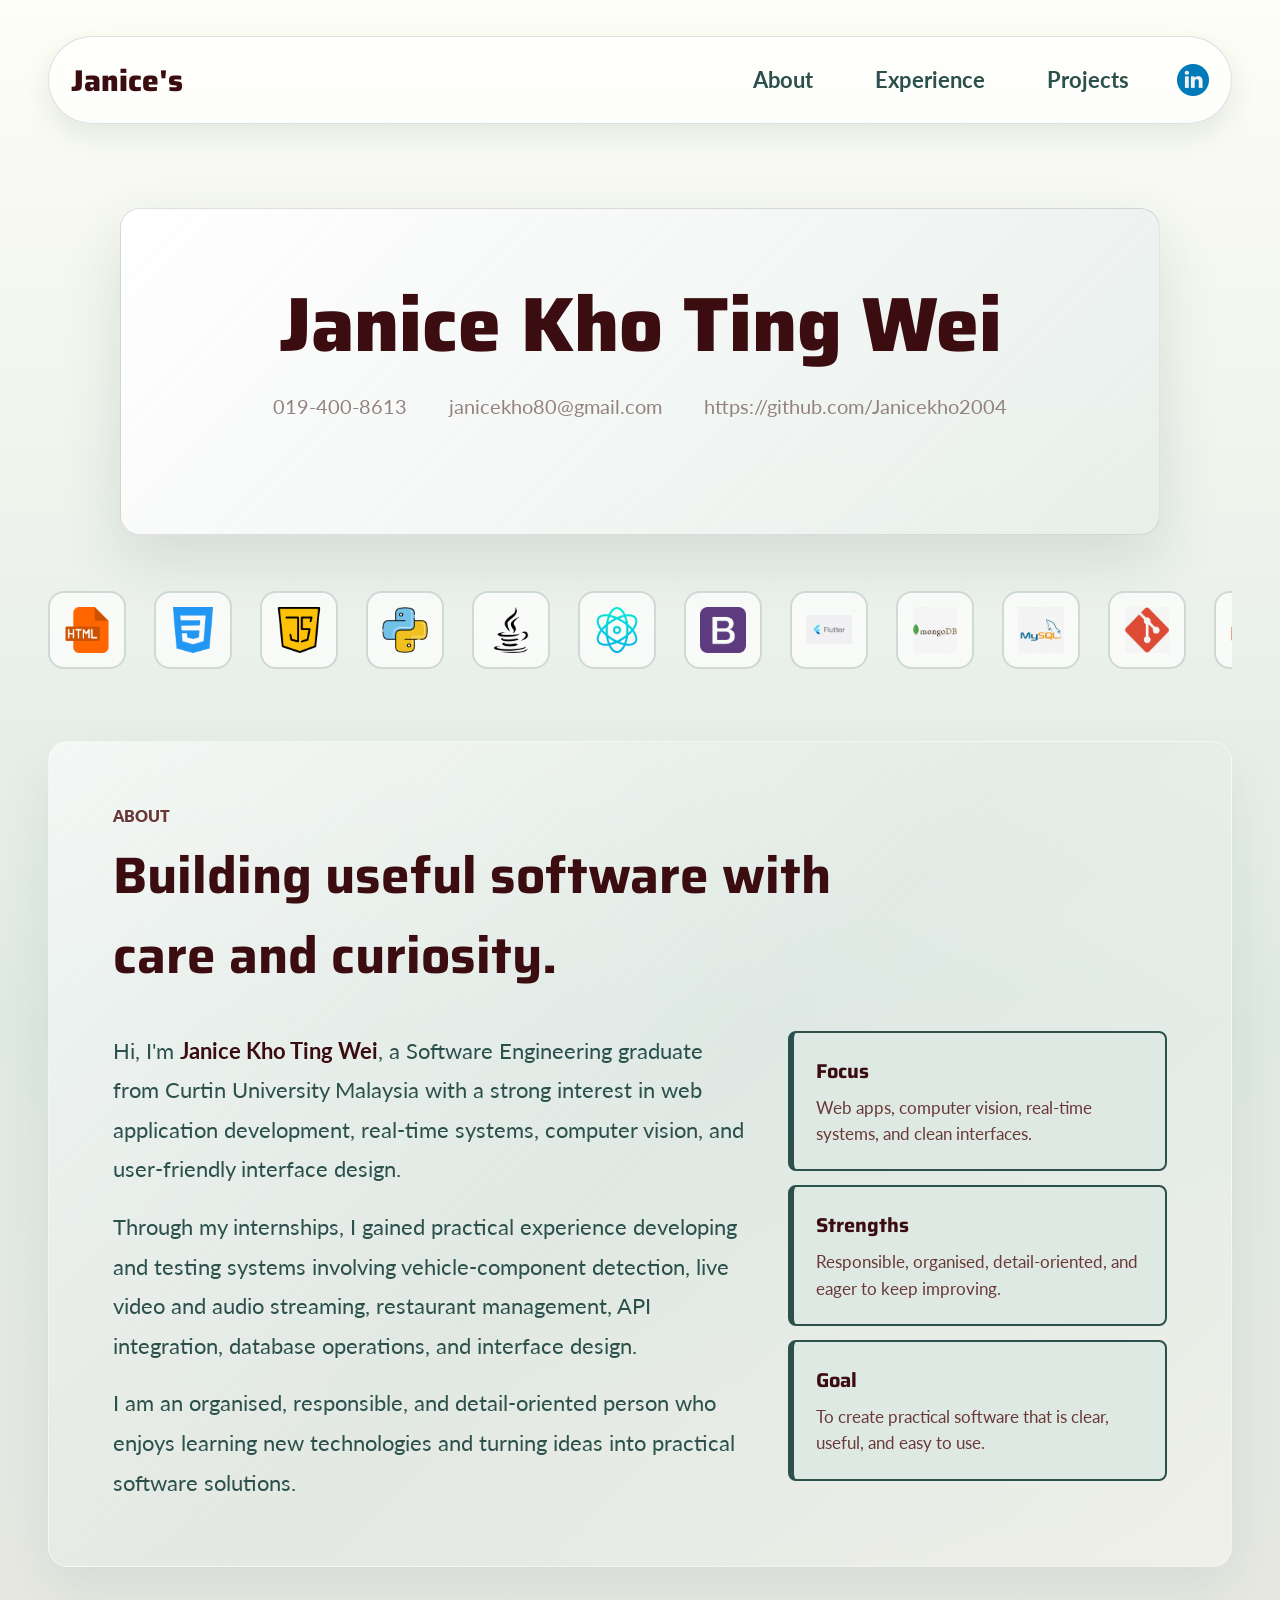
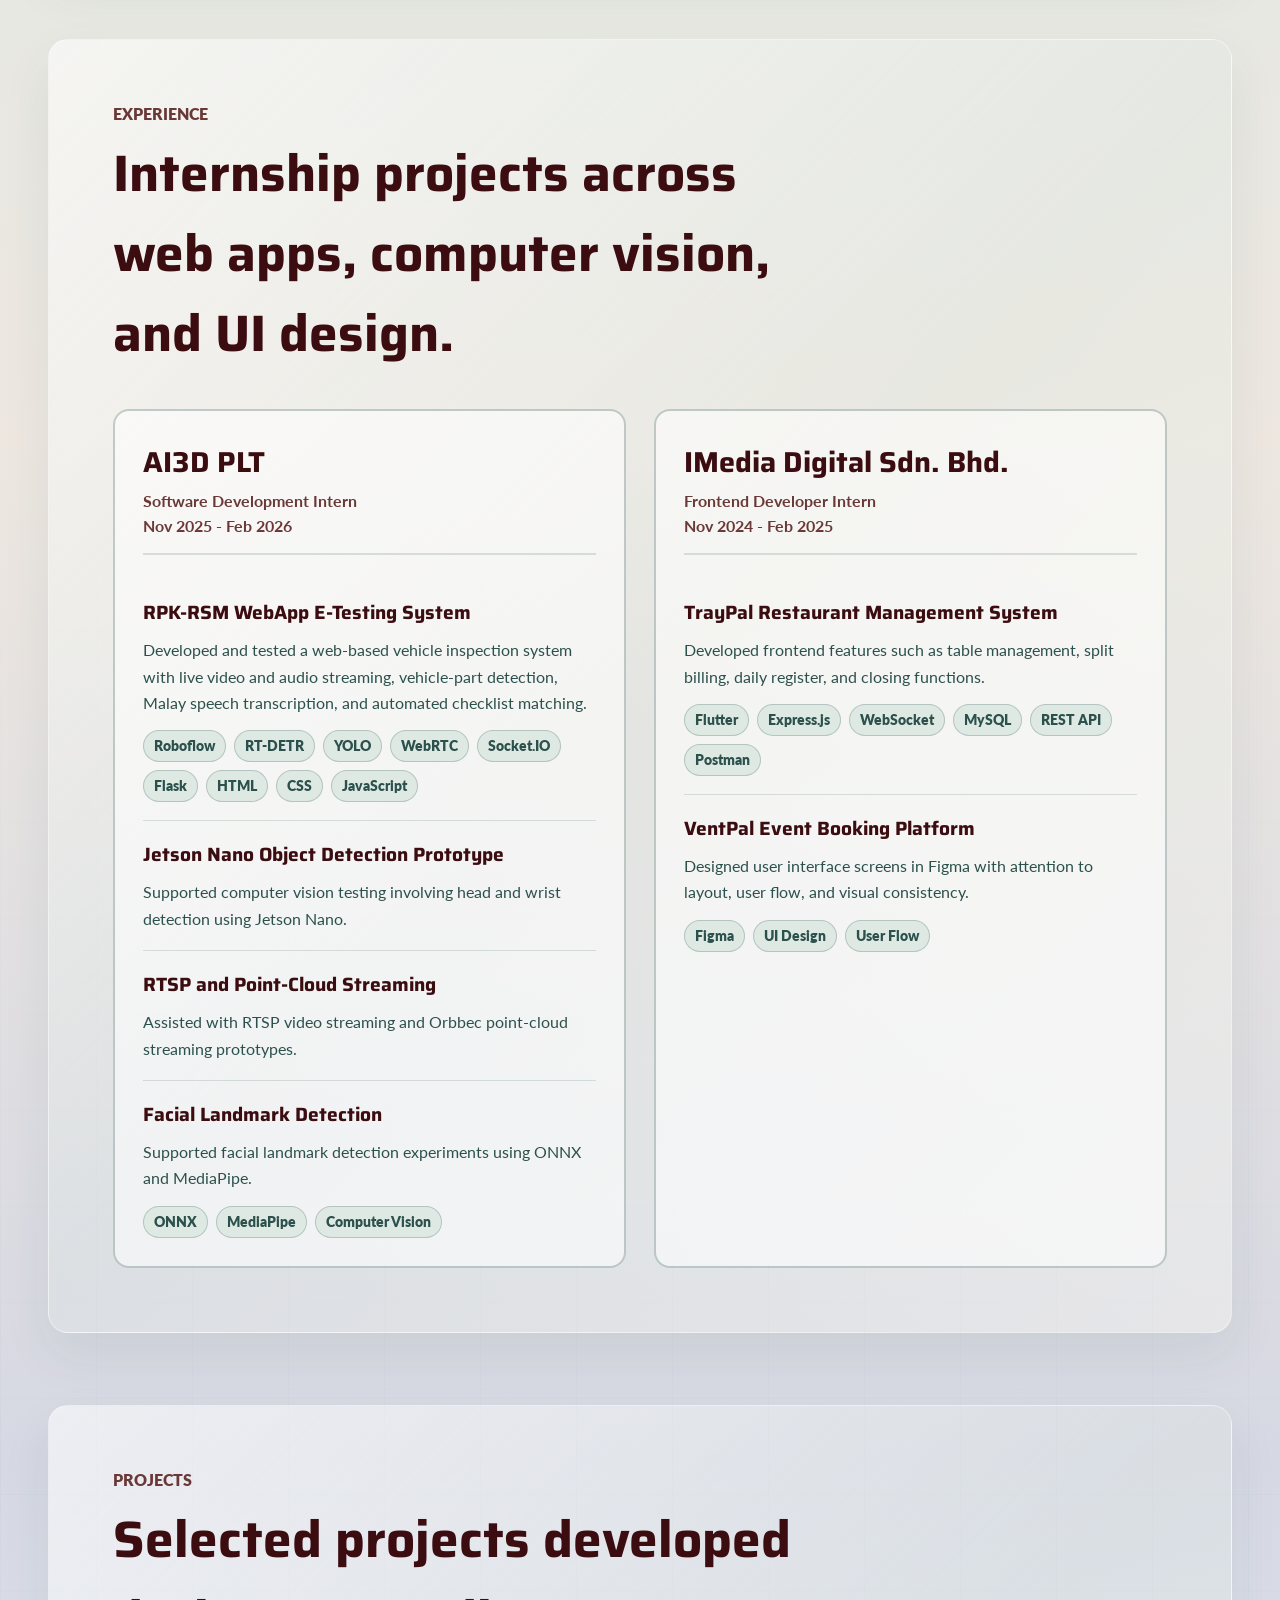
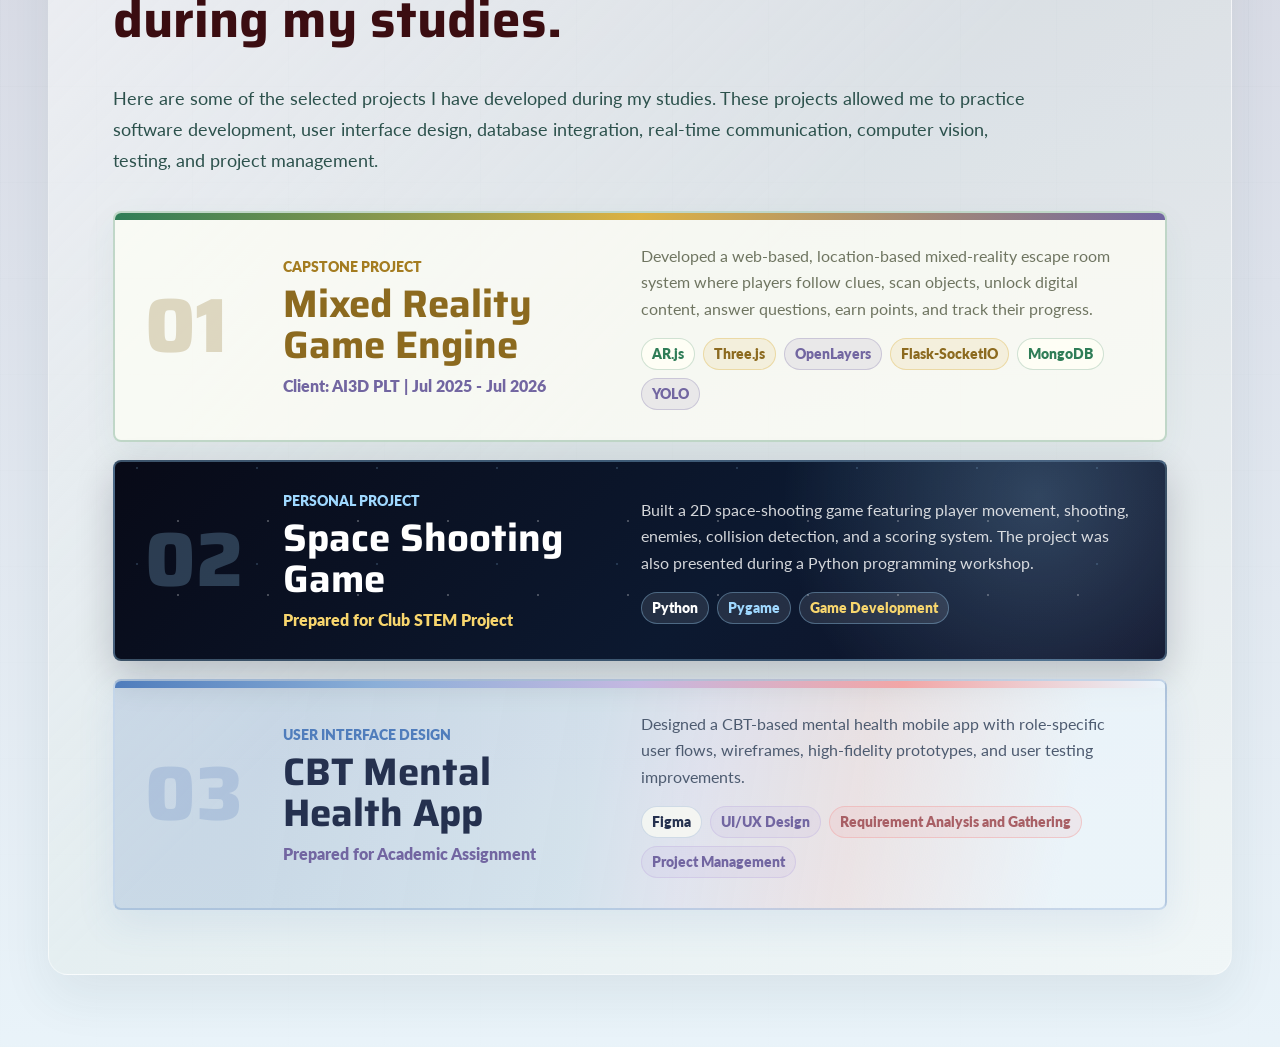
<file: index.html>
<!DOCTYPE html>
<html lang="en">
<head>
    <meta charset="UTF-8">
    <meta name="viewport" content="width=device-width, initial-scale=1.0">
    <title>Janice's Portfolio</title>
    <link rel="stylesheet" href="style.css">

    <link rel="preconnect" href="https://fonts.googleapis.com">
    <link rel="preconnect" href="https://fonts.gstatic.com" crossorigin>
    <link href="https://fonts.googleapis.com/css2?family=Lato:ital,wght@0,100;0,300;0,400;0,700;0,900;1,100;1,300;1,400;1,700;1,900&family=Saira:ital,wght@0,100..900;1,100..900&display=swap" rel="stylesheet">
</head>

<body>
    <header class="site-header">
        <a class="logo" href="#">Janice's</a>

        <!-- navigation (header) -->
        <nav class="mobile-menu" aria-label="Main navigation">
            <a href="#about">About</a>
            <a href="#experience">Experience</a>
            <a href="#project">Projects</a>

            <a class="linkedin-button"
                href="https://www.linkedin.com/in/janice-kho-ting-wei-541076395"
                target="_blank"
                rel="noopener noreferrer"
                aria-label="Visit Janice's LinkedIn profile">
                <img src="image/linkedin.png" alt="">
            </a>
        </nav>
    </header>

    <!-- profile card -->
    <main class="profile">
        <h1>Janice Kho Ting Wei</h1>

        <div class="contact">
            <p>019-400-8613</p>
            <p>janicekho80@gmail.com</p>
            <p>https://github.com/Janicekho2004</p>
        </div>

    </main>

    <!-- skills marquee -->
    <section class="skills-marquee" aria-label="Technical skills">
        <div class="skills-track">
            <div class="skills-list">
                <img src="image/logo/html.png" alt="HTML">
                <img src="image/logo/css.png" alt="CSS">
                <img src="image/logo/javascript.png" alt="JavaScript">
                <img src="image/logo/python.png" alt="Python">
                <img src="image/logo/java.png" alt="Java">
                <img src="image/logo/react.png" alt="React">
                <img src="image/logo/bootstrap.png" alt="Bootstrap">
                <img src="image/logo/flutter.jpg" alt="Flutter">
                <img src="image/logo/mongodb.png" alt="MongoDB">
                <img src="image/logo/mysql.png" alt="MySQL">
                <img src="image/logo/git.png" alt="Git">
            </div>

            <div class="skills-list" aria-hidden="true">
                <img src="image/logo/html.png" alt="">
                <img src="image/logo/css.png" alt="">
                <img src="image/logo/javascript.png" alt="">
                <img src="image/logo/python.png" alt="">
                <img src="image/logo/java.png" alt="">
                <img src="image/logo/react.png" alt="">
                <img src="image/logo/bootstrap.png" alt="">
                <img src="image/logo/flutter.jpg" alt="">
                <img src="image/logo/mongodb.png" alt="">
                <img src="image/logo/mysql.png" alt="">
                <img src="image/logo/git.png" alt="">
            </div>

            <div class="skills-list" aria-hidden="true">
                <img src="image/logo/html.png" alt="">
                <img src="image/logo/css.png" alt="">
                <img src="image/logo/javascript.png" alt="">
                <img src="image/logo/python.png" alt="">
                <img src="image/logo/java.png" alt="">
                <img src="image/logo/react.png" alt="">
                <img src="image/logo/bootstrap.png" alt="">
                <img src="image/logo/flutter.jpg" alt="">
                <img src="image/logo/mongodb.png" alt="">
                <img src="image/logo/mysql.png" alt="">
                <img src="image/logo/git.png" alt="">
            </div>
        </div>
    </section>

    <!-- about me section -->
    <section class="about section-panel" id="about">
        <div class="section-heading">
            <p>About</p>
            <h2>Building useful software with care and curiosity.</h2>
        </div>

        <div class="about-content">
            <div class="about-text">
                <p>
                    Hi, I'm <strong>Janice Kho Ting Wei</strong>, a Software Engineering
                    graduate from Curtin University Malaysia with a strong interest in
                    web application development, real-time systems, computer vision,
                    and user-friendly interface design.
                </p>

                <p>
                    Through my internships, I gained practical experience developing
                    and testing systems involving vehicle-component detection, live
                    video and audio streaming, restaurant management, API integration,
                    database operations, and interface design.
                </p>

                <p>
                    I am an organised, responsible, and detail-oriented person who
                    enjoys learning new technologies and turning ideas into practical
                    software solutions.
                </p>
            </div>

            <div class="about-highlights" aria-label="Janice's strengths">
                <article>
                    <h3>Focus</h3>
                    <p>Web apps, computer vision, real-time systems, and clean interfaces.</p>
                </article>

                <article>
                    <h3>Strengths</h3>
                    <p>Responsible, organised, detail-oriented, and eager to keep improving.</p>
                </article>

                <article>
                    <h3>Goal</h3>
                    <p>To create practical software that is clear, useful, and easy to use.</p>
                </article>
            </div>
        </div>
    </section>

    <!-- experience section -->
    <section class="experience section-panel" id="experience">
        <div class="section-heading">
            <p>Experience</p>
            <h2>Internship projects across web apps, computer vision, and UI design.</h2>
        </div>

        <div class="experience-content">
            <article class="experience-card">
                <div class="experience-card-header">
                    <h3>AI3D PLT</h3>
                    <p>Software Development Intern</p>
                    <p>Nov 2025 - Feb 2026</p>
                </div>

                <div class="experience-project">
                    <h4>RPK-RSM WebApp E-Testing System</h4>
                    <p>
                        Developed and tested a web-based vehicle inspection system
                        with live video and audio streaming, vehicle-part detection,
                        Malay speech transcription, and automated checklist matching.
                    </p>
                    <div class="tag-list" aria-label="Technologies used">
                        <span>Roboflow</span>
                        <span>RT-DETR</span>
                        <span>YOLO</span>
                        <span>WebRTC</span>
                        <span>Socket.IO</span>
                        <span>Flask</span>
                        <span>HTML</span>
                        <span>CSS</span>
                        <span>JavaScript</span>
                    </div>
                </div>

                <div class="experience-project">
                    <h4>Jetson Nano Object Detection Prototype</h4>
                    <p>Supported computer vision testing involving head and wrist detection using Jetson Nano.</p>
                </div>

                <div class="experience-project">
                    <h4>RTSP and Point-Cloud Streaming</h4>
                    <p>Assisted with RTSP video streaming and Orbbec point-cloud streaming prototypes.</p>
                </div>

                <div class="experience-project">
                    <h4>Facial Landmark Detection</h4>
                    <p>Supported facial landmark detection experiments using ONNX and MediaPipe.</p>
                    <div class="tag-list" aria-label="Technologies used">
                        <span>ONNX</span>
                        <span>MediaPipe</span>
                        <span>Computer Vision</span>
                    </div>
                </div>
            </article>

            <article class="experience-card">
                <div class="experience-card-header">
                    <h3>IMedia Digital Sdn. Bhd.</h3>
                    <p>Frontend Developer Intern</p>
                    <p>Nov 2024 - Feb 2025</p>
                </div>

                <div class="experience-project">
                    <h4>TrayPal Restaurant Management System</h4>
                    <p>
                        Developed frontend features such as table management,
                        split billing, daily register, and closing functions.
                    </p>
                    <div class="tag-list" aria-label="Technologies used">
                        <span>Flutter</span>
                        <span>Express.js</span>
                        <span>WebSocket</span>
                        <span>MySQL</span>
                        <span>REST API</span>
                        <span>Postman</span>
                    </div>
                </div>

                <div class="experience-project">
                    <h4>VentPal Event Booking Platform</h4>
                    <p>
                        Designed user interface screens in Figma with attention
                        to layout, user flow, and visual consistency.
                    </p>
                    <div class="tag-list" aria-label="Technologies used">
                        <span>Figma</span>
                        <span>UI Design</span>
                        <span>User Flow</span>
                    </div>
                </div>
            </article>
        </div>
    </section>

    <!-- project section -->
    <section class="projects section-panel" id="project">
        <div class="section-heading">
            <p>Projects</p>
            <h2>Selected projects developed during my studies.</h2>
        </div>

        <p class="section-intro">
            Here are some of the selected projects I have developed during my
            studies. These projects allowed me to practice software development,
            user interface design, database integration, real-time communication,
            computer vision, testing, and project management.
        </p>

        <!-- MRGE -->
        <div class="project-list">
            <a class="project-row project-row-mrge" href="mrge.html" aria-label="View Mixed Reality Game Engine project">
                <span class="project-number">01</span>

                <div class="project-row-main">
                    <p>Capstone Project</p>
                    <h3>Mixed Reality Game Engine</h3>
                    <span>Client: AI3D PLT | Jul 2025 - Jul 2026</span>
                </div>

                <div class="project-row-details">
                    <p>
                        Developed a web-based, location-based mixed-reality escape
                        room system where players follow clues, scan objects, unlock
                        digital content, answer questions, earn points, and track
                        their progress.
                    </p>

                    <div class="tag-list" aria-label="Technologies used">
                        <span>AR.js</span>
                        <span>Three.js</span>
                        <span>OpenLayers</span>
                        <span>Flask-SocketIO</span>
                        <span>MongoDB</span>
                        <span>YOLO</span>
                    </div>
                </div>
            </a>

            <!-- Space Shooting Game -->
            <a class="project-row project-row-space" href="space.html" aria-label="View Space Shooting Game project">
                <span class="project-number">02</span>

                <div class="project-row-main">
                    <p>Personal Project</p>
                    <h3>Space Shooting Game</h3>
                    <span>Prepared for Club STEM Project</span>
                </div>

                <div class="project-row-details">
                    <p>
                        Built a 2D space-shooting game featuring player movement,
                        shooting, enemies, collision detection, and a scoring system.
                        The project was also presented during a Python programming
                        workshop.
                    </p>

                    <div class="tag-list" aria-label="Technologies used">
                        <span>Python</span>
                        <span>Pygame</span>
                        <span>Game Development</span>
                    </div>
                </div>
            </a>

            <!-- CBT -->
            <a class="project-row project-row-cbt" href="cbt.html" aria-label="View CBT Mental Health App project">
                <span class="project-number">03</span>

                <div class="project-row-main">
                    <p>User Interface Design</p>
                    <h3>CBT Mental Health App</h3>
                    <span>Prepared for Academic Assignment</span>
                </div>

                <div class="project-row-details">
                    <p>
                        Designed a CBT-based mental health mobile app with role-specific user flows,
                        wireframes, high-fidelity prototypes, and user testing improvements.
                    </p>

                    <div class="tag-list" aria-label="Technologies used">
                        <span>Figma</span>
                        <span>UI/UX Design</span>
                        <span>Requirement Analysis and Gathering</span>
                        <span>Project Management</span>
                    </div>
                </div>
            </a>
        </div>
    </section>

    <script>
        const siteHeader = document.querySelector(".site-header");
        let lastScrollY = window.scrollY;

        window.addEventListener("scroll", () => {
            const currentScrollY = window.scrollY;

            if (currentScrollY > lastScrollY && currentScrollY > 120) {
                siteHeader.classList.add("header-hidden");
            } else {
                siteHeader.classList.remove("header-hidden");
            }

            lastScrollY = currentScrollY;
        });
    </script>
</body>
</html>
</file>
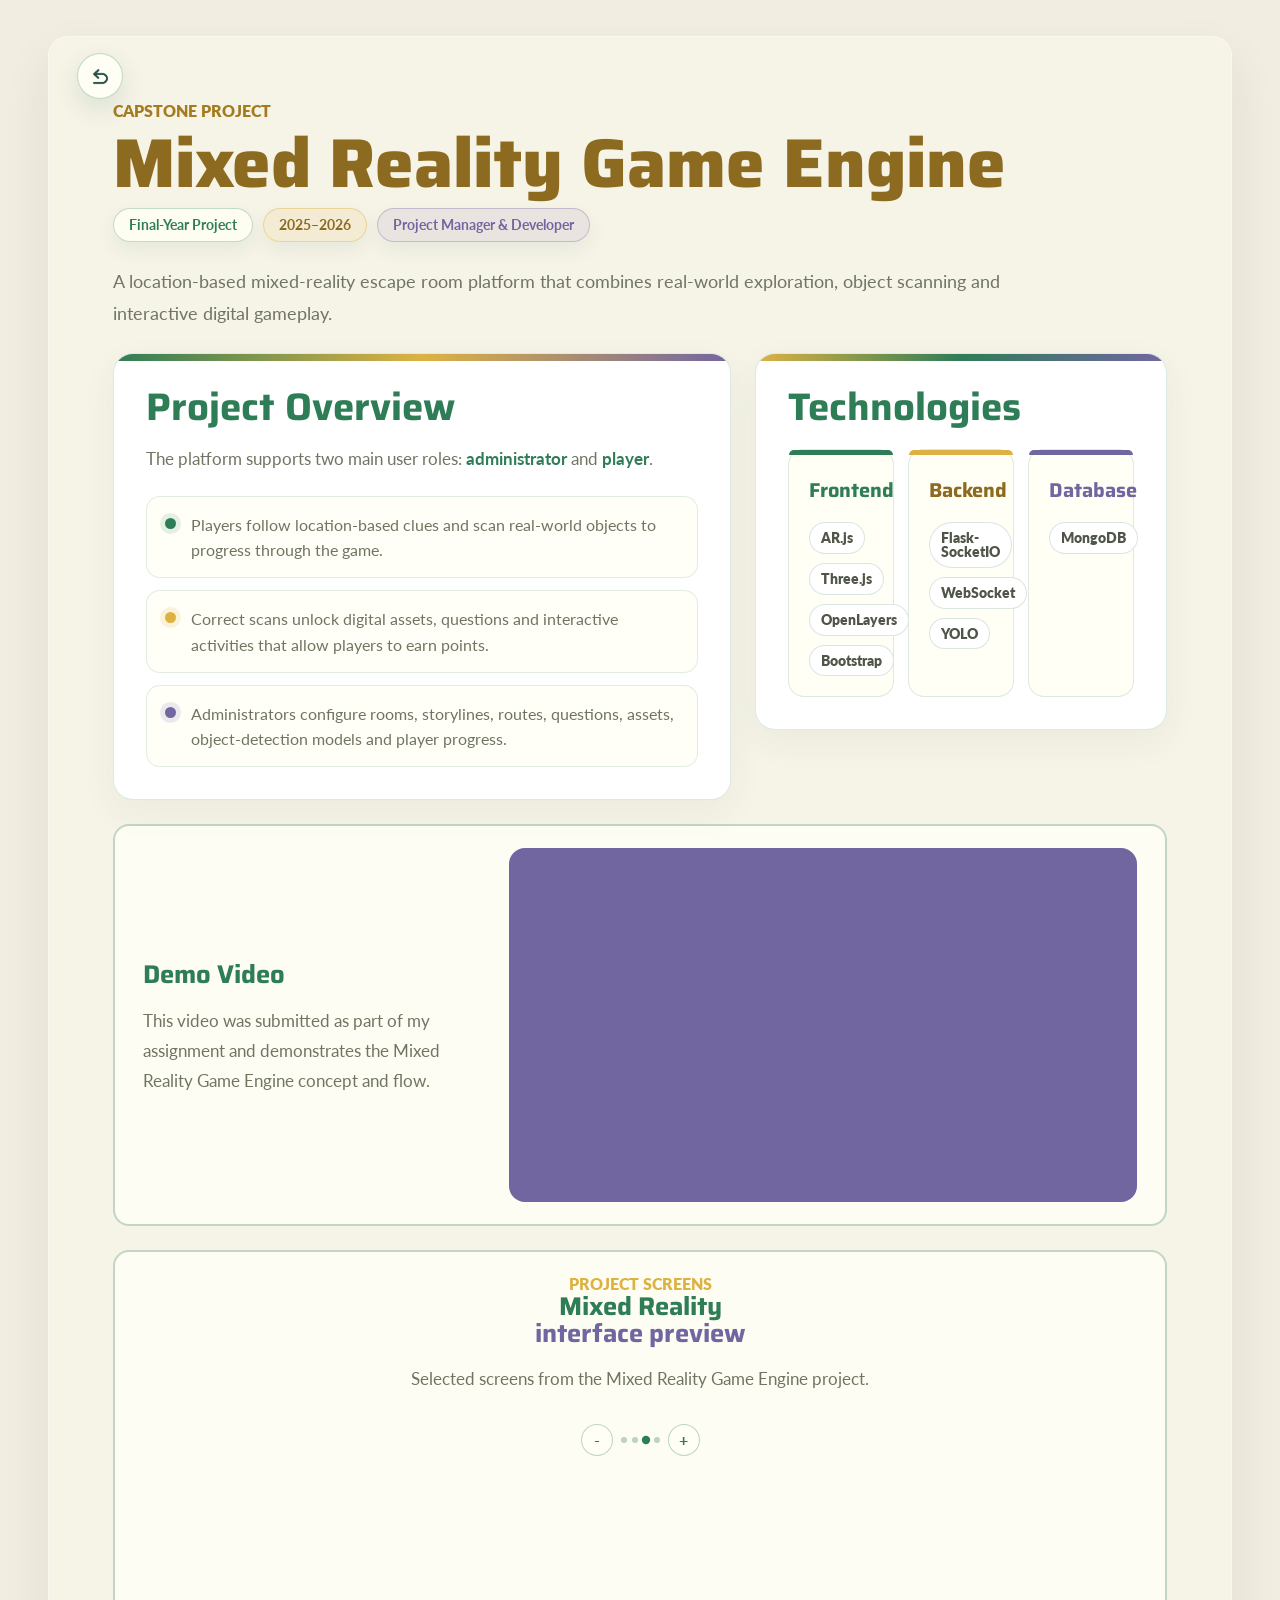
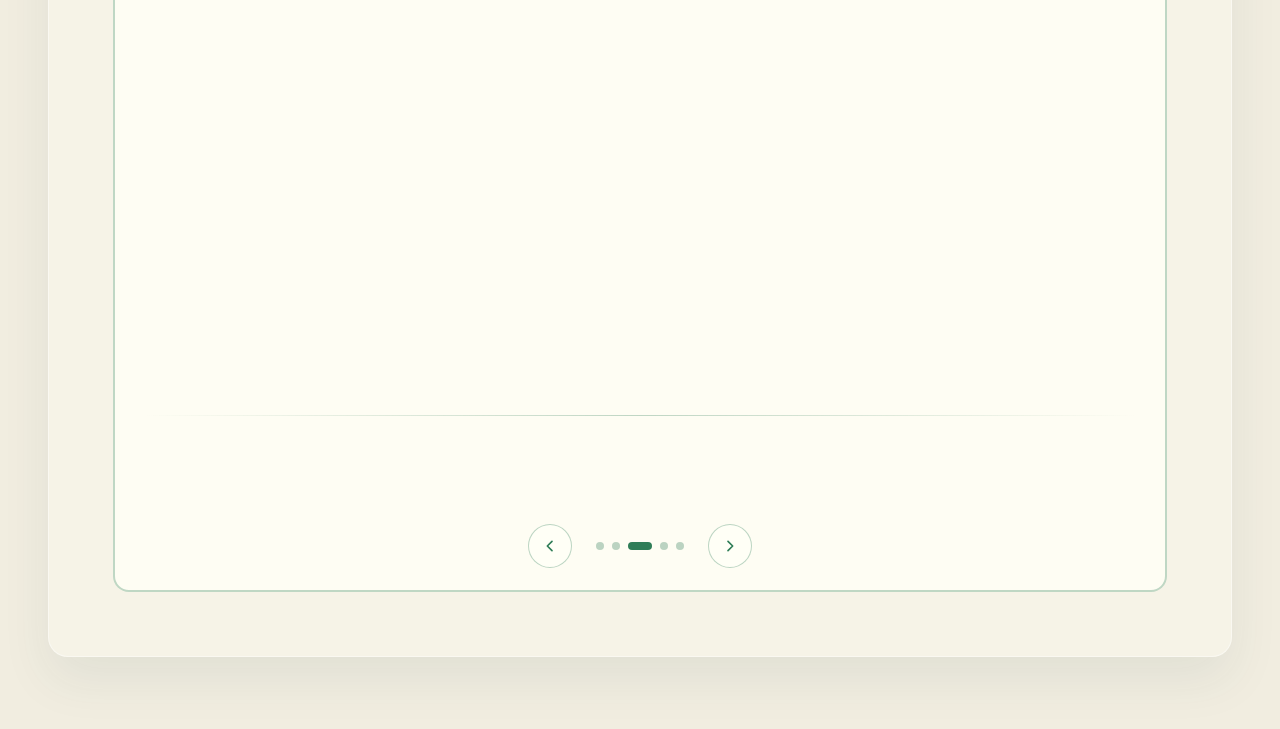
<file: mrge.html>
<!DOCTYPE html>
<html lang="en">
<head>
    <meta charset="UTF-8">
    <meta name="viewport" content="width=device-width, initial-scale=1.0">
    <title>Mixed Reality Game Engine | Janice's Portfolio</title>
    <link rel="stylesheet" href="style.css">
    <link rel="stylesheet" href="mrge.css">

    <link rel="preconnect" href="https://fonts.googleapis.com">
    <link rel="preconnect" href="https://fonts.gstatic.com" crossorigin>
    <link href="https://fonts.googleapis.com/css2?family=Lato:ital,wght@0,100;0,300;0,400;0,700;0,900;1,100;1,300;1,400;1,700;1,900&family=Saira:ital,wght@0,100..900;1,100..900&display=swap" rel="stylesheet">
</head>

<body class="mrge-theme">
    <main class="project-detail project-detail-compact section-panel">
        <a class="back-arrow-link" href="index.html#project" aria-label="Back to projects">
            <img class="back-arrow-img" src="image/back-arrow.png" alt="">
        </a>

        <div class="section-heading">
            <p>Capstone Project</p>
            <h1>Mixed Reality Game Engine</h1>
        </div>

        <div class="project-meta">
            <span>Final-Year Project</span>
            <span>2025–2026</span>
            <span>Project Manager & Developer</span>
        </div>

        <p class="section-intro">
            A location-based mixed-reality escape room platform that combines 
            real-world exploration, object scanning and interactive digital gameplay.
        </p>

        <div class="project-detail-grid">
            <section class="overview-shell">
                <div class="content-card overview-card">
                    <h2>Project Overview</h2>

                    <p>
                        The platform supports two main user roles:
                        <strong>administrator</strong> and <strong>player</strong>.
                    </p>

                    <ul>
                        <li>
                            Players follow location-based clues and scan real-world objects
                            to progress through the game.
                        </li>

                        <li>
                            Correct scans unlock digital assets, questions and interactive
                            activities that allow players to earn points.
                        </li>

                        <li>
                            Administrators configure rooms, storylines, routes, questions,
                            assets, object-detection models and player progress.
                        </li>
                    </ul>
                </div>
            </section>

            <section class="tech-shell">
                <div class="content-card tech-card">
                    <h2>Technologies</h2>

                    <div class="tech-row">
                        <div class="tech-column">
                            <h3>Frontend</h3>
                            <div class="tag-list" aria-label="Frontend technologies">
                                <span>AR.js</span>
                                <span>Three.js</span>
                                <span>OpenLayers</span>
                                <span>Bootstrap</span>
                            </div>
                        </div>

                        <div class="tech-column">
                            <h3>Backend</h3>
                            <div class="tag-list" aria-label="Backend technologies">
                                <span>Flask-SocketIO</span>
                                <span>WebSocket</span>
                                <span>YOLO</span>
                            </div>
                        </div>

                        <div class="tech-column">
                            <h3>Database</h3>
                            <div class="tag-list" aria-label="Database technologies">
                                <span>MongoDB</span>
                            </div>
                        </div>
                    </div>
                </div>
            </section>

            <section class="video-demo">
                <div>
                    <h2>Demo Video</h2>
                    <p>
                        This video was submitted as part of my assignment and
                        demonstrates the Mixed Reality Game Engine concept and flow.
                    </p>
                </div>

                <div class="video-frame">
                    <iframe
                        src="https://www.youtube.com/embed/8WFU8Zbb2IU"
                        title="Mixed Reality Game Engine demo video"
                        allow="accelerometer; autoplay; clipboard-write; encrypted-media; gyroscope; picture-in-picture; web-share"
                        allowfullscreen>
                    </iframe>
                </div>
            </section>

            <section class="carousel-section" id="screens">
                <div class="container">
                    <div class="carousel-header">
                        <div class="section-label reveal">Project Screens</div>
                        <h2 class="section-title reveal reveal-delay-1">Mixed Reality<br><em>interface preview</em></h2>
                        <p class="section-sub reveal reveal-delay-2">Selected screens from the Mixed Reality Game Engine project.</p>
                    </div>
                </div>

                <div class="carousel-zoom">
                    <button class="zoom-btn" id="zoomOut" aria-label="Zoom out">-</button>
                    <div class="zoom-pips" id="zoomPips"></div>
                    <button class="zoom-btn" id="zoomIn" aria-label="Zoom in">+</button>
                </div>

                <div class="carousel-stage" id="carouselStage">
                    <div class="carousel-track" id="carouselTrack">
                        <div class="phone-card" data-pos="left2" data-index="0">
                            <div class="phone-shell">
                                <div class="phone-screen">
                                    <img src="image/mrge/Pic1.jpeg" alt="App screen 1" loading="lazy">
                                </div>
                            </div>
                        </div>

                        <div class="phone-card" data-pos="left1" data-index="1">
                            <div class="phone-shell">
                                <div class="phone-screen">
                                    <img src="image/mrge/Pic2.jpeg" alt="App screen 2" loading="lazy">
                                </div>
                            </div>
                        </div>

                        <div class="phone-card" data-pos="center" data-index="2">
                            <div class="phone-shell">
                                <div class="phone-screen">
                                    <img src="image/mrge/Pic3.jpeg" alt="App screen 3" loading="lazy">
                                </div>
                            </div>
                        </div>

                        <div class="phone-card" data-pos="right1" data-index="3">
                            <div class="phone-shell">
                                <div class="phone-screen">
                                    <img src="image/mrge/Pic4.jpeg" alt="App screen 4" loading="lazy">
                                </div>
                            </div>
                        </div>

                        <div class="phone-card" data-pos="right2" data-index="4">
                            <div class="phone-shell">
                                <div class="phone-screen">
                                    <img src="image/mrge/Pic5.jpeg" alt="App screen 5" loading="lazy">
                                </div>
                            </div>
                        </div>
                    </div>
                </div>

                <div class="carousel-controls">
                    <button class="carousel-btn" id="carouselPrev" aria-label="Previous screen">
                        <svg width="16" height="16" fill="none" viewBox="0 0 24 24" stroke="currentColor" stroke-width="2.5"><path stroke-linecap="round" stroke-linejoin="round" d="M15 19l-7-7 7-7"/></svg>
                    </button>
                    <div class="carousel-dots" id="carouselDots"></div>
                    <button class="carousel-btn" id="carouselNext" aria-label="Next screen">
                        <svg width="16" height="16" fill="none" viewBox="0 0 24 24" stroke="currentColor" stroke-width="2.5"><path stroke-linecap="round" stroke-linejoin="round" d="M9 5l7 7-7 7"/></svg>
                    </button>
                </div>
            </section>
        </div>
    </main>

    <script src="mrge.js"></script>
</body>
</html>
</file>
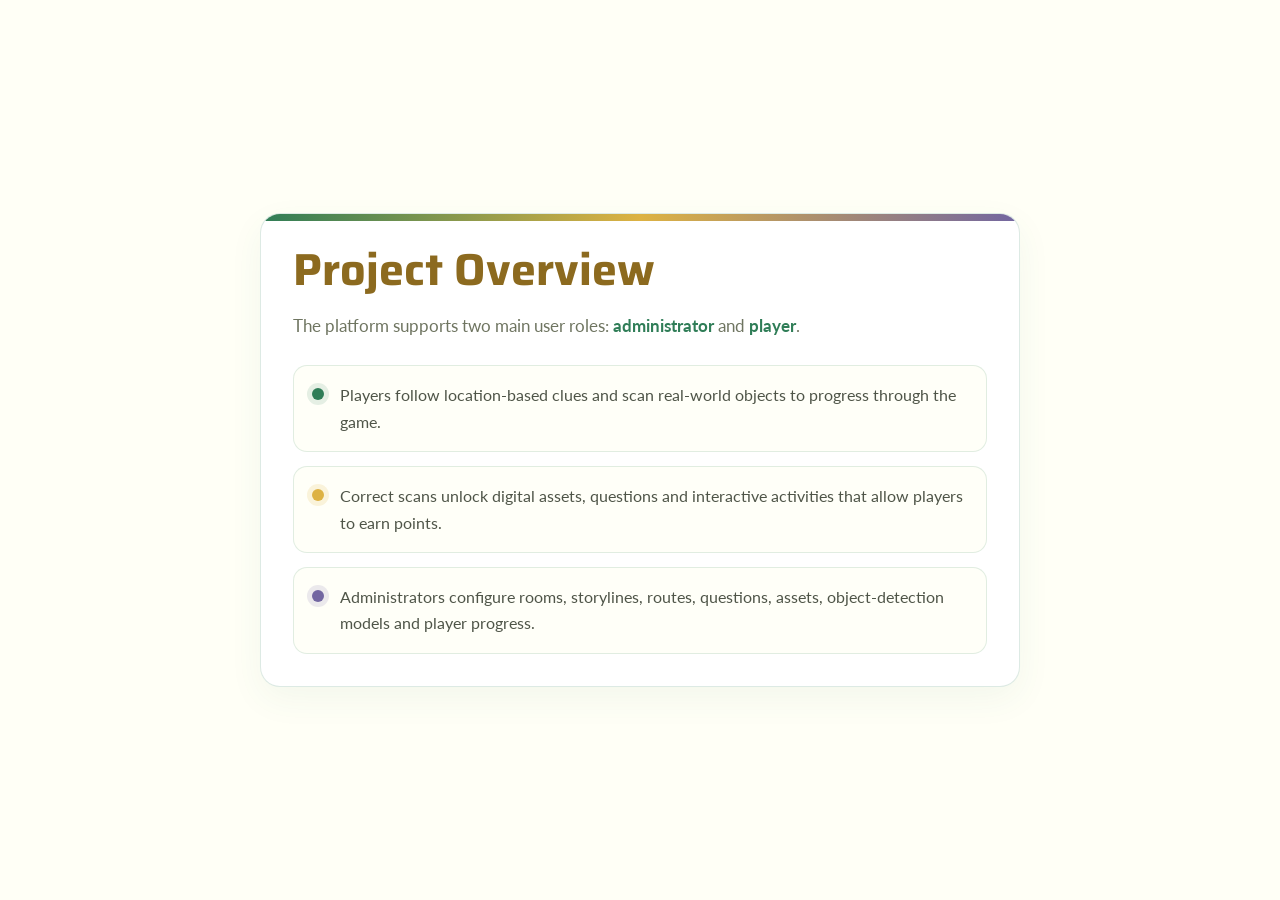
<file: test.html>
<!DOCTYPE html>
<html lang="en">
<head>
    <meta charset="UTF-8">
    <meta name="viewport" content="width=device-width, initial-scale=1.0">
    <title>Mixed Reality Game Engine | Janice's Portfolio</title>
    <link rel="stylesheet" href="test.css">

    <link rel="preconnect" href="https://fonts.googleapis.com">
    <link rel="preconnect" href="https://fonts.gstatic.com" crossorigin>
    <link href="https://fonts.googleapis.com/css2?family=Lato:ital,wght@0,100;0,300;0,400;0,700;0,900;1,100;1,300;1,400;1,700;1,900&family=Saira:ital,wght@0,100..900;1,100..900&display=swap" rel="stylesheet">
</head>

<body>
    

    <div class="content-card overview-card">
        <h2>Project Overview</h2>

        <p>
            The platform supports two main user roles:
            <strong>administrator</strong> and <strong>player</strong>.
        </p>

        <ul>
            <li>
                Players follow location-based clues and scan real-world objects
                to progress through the game.
            </li>

            <li>
                Correct scans unlock digital assets, questions and interactive
                activities that allow players to earn points.
            </li>

            <li>
                Administrators configure rooms, storylines, routes, questions,
                assets, object-detection models and player progress.
            </li>
        </ul>
    </div>
</body>
</html>
</file>
<file: style.css>
* {
    box-sizing: border-box;
}

:root {
    --surface: rgba(255, 255, 255, 0.42);
    --surface-2: rgba(255, 255, 255, 0.72);
    --bg: #ffffff;
    --bg-alt: #DFE9E4;
    --border: rgba(44, 81, 76, 0.28);
    --accent: #2C514C;
    --accent-border: rgba(44, 81, 76, 0.28);
    --accent-ghost: rgba(44, 81, 76, 0.12);
    --text-1: #3B0D11;
    --text-3: #93827F;
    --silk: cubic-bezier(0.22, 1, 0.36, 1);
}

body {
    min-height: 100%;
    margin: 0;
    padding: 36px 48px 72px;
    font-family: "Lato", Arial, Helvetica, sans-serif;
    color: #3B0D11;
    background:
        linear-gradient(180deg,
            rgba(255, 255, 246, 0.94) 0%,
            rgba(223, 233, 228, 0.96) 24%,
            rgba(238, 231, 224, 0.94) 48%,
            rgba(197, 184, 225, 0.34) 72%,
            rgba(234, 244, 251, 0.92) 100%),
        repeating-linear-gradient(90deg, rgba(44, 81, 76, 0.035) 0 1px, transparent 1px 96px),
        repeating-linear-gradient(0deg, rgba(44, 81, 76, 0.028) 0 1px, transparent 1px 96px),
        #DFE9E4;
    background-attachment: scroll;
}

.site-header {
    position: sticky;
    top: 16px;
    z-index: 100;
    width: min(100%, 1500px);
    min-height: 88px;
    margin: 0 auto;
    padding: 0 22px;
    display: flex;
    align-items: center;
    justify-content: space-between;
    gap: 24px;
    border: 1px solid rgba(44, 81, 76, 0.16);
    border-radius: 999px;
    background: rgba(255, 255, 255, 0.64);
    backdrop-filter: blur(14px);
    box-shadow: 0 12px 28px rgba(44, 81, 76, 0.1);
    transition: transform 220ms ease, opacity 220ms ease;
}

.site-header.header-hidden {
    opacity: 0;
    transform: translateY(-120%);
    pointer-events: none;
}

.logo {
    color: #3B0D11;
    font-family: "Saira", Arial, Helvetica, sans-serif;
    font-size: 30px;
    font-weight: 800;
    text-decoration: none;
}

.mobile-menu {
    display: flex;
    align-items: center;
    gap: 34px;
}

.mobile-menu a {
    padding: 12px 14px;
    border-radius: 999px;
    color: #2C514C;
    font-size: 1.35rem;
    font-weight: 700;
    text-decoration: none;
    transition: color 160ms ease, background 160ms ease;
}

.mobile-menu a:hover {
    color: #3B0D11;
    background: rgba(255, 255, 255, 0.72);
}

.mobile-menu .linkedin-button {
    width: 32px;
    height: 32px;
    display: inline-flex;
    align-items: center;
    justify-content: center;
    padding: 0;
    background: transparent;
}

.mobile-menu .linkedin-button img {
    width: 32px;
    height: 32px;
    display: block;
}

.profile {
    width: min(100%, 1040px);
    margin: 84px auto 0;
    padding: 76px 64px;
    border: 1px solid rgba(59, 13, 17, 0.12);
    border-radius: 20px;
    background:
        linear-gradient(135deg, rgba(255, 255, 255, 0.88), rgba(223, 233, 228, 0.72)),
        rgba(255, 255, 255, 0.78);
    box-shadow: 0 24px 60px rgba(44, 81, 76, 0.14);
    text-align: center;
}

h1 {
    margin: 0;
    font-family: "Saira", Arial, Helvetica, sans-serif;
    font-weight: 800;
    font-size: clamp(3.2rem, 6vw, 5.6rem);
    line-height: 1.05;
    color: #3B0D11;
}

.contact {
    display: flex;
    flex-wrap: wrap;
    align-items: center;
    gap: 14px 42px;
    justify-content: center;
    margin: 28px 0 40px;
}

.contact p {
    margin: 0;
    color: #93827F;
    text-align: center;
    font-size: 1.25rem;
}

button {
    min-height: 68px;
    padding: 0 42px;
    border: 0;
    border-radius: 999px;
    color: #ffffff;
    background: #2C514C;
    font: inherit;
    font-size: 1.35rem;
    font-weight: 700;
    cursor: pointer;
    transition: transform 160ms ease, background 160ms ease, box-shadow 160ms ease;
}

button:hover {
    background: #6A3937;
    box-shadow: 0 12px 24px rgba(106, 57, 55, 0.26);
    transform: translateY(-2px);
}

button:focus-visible {
    outline: 3px solid rgba(44, 81, 76, 0.35);
    outline-offset: 4px;
}

.section-panel {
    width: min(100%, 1500px);
    margin-top: 50px;
    margin: 72px auto 0;
    padding: 64px;
    border-radius: 20px;
    border: 1px solid rgba(255, 255, 255, 0.42);
    background:
        linear-gradient(135deg, rgba(255, 255, 255, 0.56), rgba(223, 233, 228, 0.34), rgba(255, 255, 246, 0.34));
    box-shadow: 0 22px 50px rgba(44, 81, 76, 0.08);
}

.section-heading {
    max-width: 720px;
    margin-bottom: 36px;
}

.section-heading p {
    margin: 0 0 10px;
    color: #6A3937;
    font-weight: 800;
    text-transform: uppercase;
}

.section-heading h2 {
    margin: 0;
    color: #3B0D11;
    font-family: "Saira", Arial, Helvetica, sans-serif;
    font-size: clamp(2rem, 4vw, 3.4rem);
}

.about-content {
    display: grid;
    grid-template-columns: 1.25fr 0.75fr;
    gap: 44px;
    align-items: start;
}

.about-text {
    display: grid;
    gap: 18px;
}

.about-text p {
    margin: 0;
    color: #2C514C;
    font-size: 22px;
    line-height: 1.8;
}

.about-text strong {
    color: #3B0D11;
}

.about-highlights {
    display: grid;
    gap: 14px;
}

.about-highlights article {
    padding: 22px;
    border: 2px solid #2C514C;
    border-left: 6px solid #2C514C;
    border-radius: 8px;
    background: #DFE9E4;
}

.about-highlights h3 {
    margin: 0 0 8px;
    color: #3B0D11;
    font-family: "Saira", Arial, Helvetica, sans-serif;
    font-size: 1.25rem;
}

.about-highlights p {
    margin: 0;
    color: #6A3937;
    font-size: 17px;
    line-height: 1.55;
}


/* skills marquee */
.skills-marquee {
    width: min(100%, 1200px);
    margin: 56px auto 0;
    overflow: hidden;
}

.skills-track {
    display: flex;
    width: max-content;
    animation: skills-scroll 28s linear infinite;
}

.skills-list {
    display: flex;
    align-items: center;
    gap: 28px;
    padding-right: 28px;
}

.skills-list img {
    width: 78px;
    height: 78px;
    padding: 14px;
    border: 2px solid rgba(44, 81, 76, 0.2);
    border-radius: 16px;
    object-fit: contain;
    background: rgba(255, 255, 255, 0.68);
}

@keyframes skills-scroll {
    from {
        transform: translateX(0);
    }

    to {
        transform: translateX(-33.333%);
    }
}


/* experience page */
.experience-content {
    display: grid;
    grid-template-columns: repeat(2, minmax(0, 1fr));
    gap: 28px;
}

.experience-card {
    padding: 28px;
    border: 2px solid rgba(44, 81, 76, 0.28);
    border-radius: 16px;
    background: rgba(255, 255, 255, 0.58);
}

.experience-card-header {
    margin-bottom: 24px;
    padding-bottom: 18px;
    border-bottom: 2px solid rgba(44, 81, 76, 0.16);
}

.experience-card h3 {
    margin: 0;
    color: #3B0D11;
    font-family: "Saira", Arial, Helvetica, sans-serif;
    font-size: 1.8rem;
}

.experience-card-header p {
    margin: 6px 0 0;
    color: #6A3937;
    font-weight: 700;
}

.experience-project {
    padding: 18px 0;
    border-bottom: 1px solid rgba(44, 81, 76, 0.16);
}

.experience-project:last-child {
    border-bottom: 0;
    padding-bottom: 0;
}

.experience-project h4 {
    margin: 0 0 10px;
    color: #3B0D11;
    font-family: "Saira", Arial, Helvetica, sans-serif;
    font-size: 1.2rem;
}

.experience-project p {
    margin: 0;
    color: #2C514C;
    font-size: 1rem;
    line-height: 1.65;
}

.tag-list {
    display: flex;
    flex-wrap: wrap;
    gap: 8px;
    margin-top: 14px;
}

.tag-list span {
    padding: 7px 10px;
    border: 1px solid rgba(44, 81, 76, 0.24);
    border-radius: 999px;
    color: #2C514C;
    background: #DFE9E4;
    font-size: 0.85rem;
    font-weight: 800;
}

/* project page */
.section-intro {
    max-width: 920px;
    margin: -12px 0 34px;
    color: #2C514C;
    font-size: 1.12rem;
    line-height: 1.75;
}

.project-list {
    display: grid;
    gap: 18px;
}

.project-row {
    display: grid;
    grid-template-columns: 110px 0.8fr 1.2fr;
    gap: 28px;
    align-items: center;
    padding: 30px;
    border: 2px solid #2C514C;
    border-radius: 8px;
    color: inherit;
    background: rgba(255, 255, 255, 0.5);
    text-decoration: none;
    transition: transform 160ms ease, background 160ms ease, box-shadow 160ms ease;
}

.project-row:hover {
    background: rgba(255, 255, 255, 0.8);
    box-shadow: 0 18px 36px rgba(44, 81, 76, 0.14);
    transform: translateY(-3px);
}

.project-row-mrge {
    position: relative;
    overflow: hidden;
    border-color: rgba(47, 125, 87, 0.28);
    background: rgba(255, 255, 246, 0.72);
    box-shadow: 0 12px 35px rgba(47, 125, 87, 0.06);
}

.project-row-mrge::before {
    content: "";
    position: absolute;
    top: 0;
    left: 0;
    width: 100%;
    height: 7px;
    background: linear-gradient(90deg, #2F7D57, #DDB243, #7266A1);
}

.project-row-mrge:hover {
    background: rgba(255, 255, 246, 0.92);
    box-shadow: 0 18px 42px rgba(47, 125, 87, 0.14);
}

.project-row-mrge .project-number {
    color: rgba(140, 106, 31, 0.24);
}

.project-row-mrge .project-row-main p {
    color: #a47c20;
}

.project-row-mrge .project-row-main h3 {
    color: #8c6a1f;
}

.project-row-mrge .project-row-main span {
    color: #7266A1;
}

.project-row-mrge .project-row-details p {
    color: #6F7561;
}

.project-row-mrge .tag-list span {
    color: #2F7D57;
    border-color: rgba(47, 125, 87, 0.22);
    background: rgba(255, 255, 246, 0.82);
}

.project-row-mrge .tag-list span:nth-child(2n) {
    color: #8c6a1f;
    border-color: rgba(221, 178, 67, 0.36);
    background: rgba(221, 178, 67, 0.12);
}

.project-row-mrge .tag-list span:nth-child(3n) {
    color: #7266A1;
    border-color: rgba(114, 102, 161, 0.26);
    background: rgba(114, 102, 161, 0.1);
}

.project-row-space {
    position: relative;
    overflow: hidden;
    border-color: rgba(159, 216, 255, 0.34);
    color: #ffffff;
    background:
        radial-gradient(circle at 88% 18%, rgba(159, 216, 255, 0.24), transparent 16rem),
        linear-gradient(135deg, #080a17 0%, #0c1930 58%, #10142b 100%);
    box-shadow: 0 14px 38px rgba(8, 10, 23, 0.2);
}

.project-row-space::before {
    content: "";
    position: absolute;
    inset: 0;
    pointer-events: none;
    background-image:
        radial-gradient(circle, rgba(255, 255, 255, 0.72) 1px, transparent 1.5px),
        radial-gradient(circle, rgba(159, 216, 255, 0.5) 1px, transparent 1.4px);
    background-position: 18px 22px, 82px 54px;
    background-size: 90px 74px, 120px 96px;
    opacity: 0.35;
}

.project-row-space:hover {
    background:
        radial-gradient(circle at 88% 18%, rgba(159, 216, 255, 0.3), transparent 16rem),
        linear-gradient(135deg, #0b1024 0%, #102244 58%, #151a36 100%);
    box-shadow: 0 18px 44px rgba(8, 10, 23, 0.28);
}

.project-row-space .project-number,
.project-row-space .project-row-main,
.project-row-space .project-row-details {
    position: relative;
    z-index: 1;
}

.project-row-space .project-number {
    color: rgba(159, 216, 255, 0.24);
}

.project-row-space .project-row-main p {
    color: #9fd8ff;
}

.project-row-space .project-row-main h3 {
    color: #ffffff;
}

.project-row-space .project-row-main span {
    color: #f8d66d;
}

.project-row-space .project-row-details p {
    color: rgba(255, 255, 255, 0.82);
}

.project-row-space .tag-list span {
    color: #ffffff;
    border-color: rgba(159, 216, 255, 0.34);
    background: rgba(255, 255, 255, 0.1);
}

.project-row-space .tag-list span:nth-child(2) {
    color: #9fd8ff;
}

.project-row-space .tag-list span:nth-child(3) {
    color: #f8d66d;
}

.project-row-cbt {
    position: relative;
    overflow: hidden;
    border-color: rgba(80, 125, 188, 0.24);
    background:
        linear-gradient(100deg, rgba(80, 125, 188, 0.18) 15%, rgba(139, 175, 216, 0.2) 45%, rgba(197, 184, 225, 0.22) 55%, rgba(242, 166, 166, 0.18) 70%, rgba(234, 244, 251, 0.72) 90%);
    box-shadow: 0 14px 38px rgba(80, 125, 188, 0.1);
}

.project-row-cbt::before {
    content: "";
    position: absolute;
    top: 0;
    left: 0;
    width: 100%;
    height: 7px;
    background: linear-gradient(90deg, #507DBC, #8BAFD8, #C5B8E1, #F2A6A6, #EAF4FB);
}

.project-row-cbt:hover {
    background:
        linear-gradient(100deg, rgba(80, 125, 188, 0.24) 15%, rgba(139, 175, 216, 0.26) 45%, rgba(197, 184, 225, 0.28) 55%, rgba(242, 166, 166, 0.22) 70%, rgba(234, 244, 251, 0.88) 90%);
    box-shadow: 0 18px 44px rgba(80, 125, 188, 0.16);
}

.project-row-cbt .project-number,
.project-row-cbt .project-row-main,
.project-row-cbt .project-row-details {
    position: relative;
    z-index: 1;
}

.project-row-cbt .project-number {
    color: rgba(80, 125, 188, 0.22);
}

.project-row-cbt .project-row-main p {
    color: #507DBC;
}

.project-row-cbt .project-row-main h3 {
    color: #25314f;
}

.project-row-cbt .project-row-main span {
    color: #7266A1;
}

.project-row-cbt .project-row-details p {
    color: #4d5b70;
}

.project-row-cbt .tag-list span {
    color: #25314f;
    border-color: rgba(80, 125, 188, 0.22);
    background: rgba(255, 255, 244, 0.64);
}

.project-row-cbt .tag-list span:nth-child(2n) {
    color: #7266A1;
    border-color: rgba(197, 184, 225, 0.48);
    background: rgba(197, 184, 225, 0.18);
}

.project-row-cbt .tag-list span:nth-child(3n) {
    color: #a85f65;
    border-color: rgba(242, 166, 166, 0.5);
    background: rgba(242, 166, 166, 0.16);
}

.project-number {
    color: rgba(59, 13, 17, 0.16);
    font-family: "Saira", Arial, Helvetica, sans-serif;
    font-size: clamp(3rem, 6vw, 5rem);
    font-weight: 800;
    line-height: 1;
}

.project-row-main p {
    margin: 0 0 8px;
    color: #6A3937;
    font-size: 0.9rem;
    font-weight: 800;
    text-transform: uppercase;
}

.project-row-main h3 {
    margin: 0;
    color: #3B0D11;
    font-family: "Saira", Arial, Helvetica, sans-serif;
    font-size: clamp(1.6rem, 3vw, 2.4rem);
    line-height: 1.08;
}

.project-row-main span {
    display: block;
    margin-top: 10px;
    color: #93827F;
    font-weight: 800;
}

.project-row-details p {
    margin: 0;
    color: #2C514C;
    font-size: 1rem;
    line-height: 1.65;
}

.project-row-details .tag-list {
    margin-top: 16px;
}

/* project detail page */
.back-link {
    display: inline-flex;
    margin-bottom: 34px;
    color: #2C514C;
    font-weight: 800;
    text-decoration: none;
}

.back-link:hover {
    color: #6A3937;
}

.project-detail .section-heading {
    max-width: 980px;
}

.project-detail-compact {
    position: relative;
    margin-top: 0;
    padding-top: 64px;
}

.project-detail-compact .back-arrow-link {
    position: absolute;
    top: 16px;
    left: 28px;
    width: 46px;
    height: 46px;
    margin-bottom: 0;
    border: 1px solid rgba(44, 81, 76, 0.28);
    background: rgba(255, 255, 255, 0.72);
    box-shadow: 0 10px 24px rgba(44, 81, 76, 0.14);
    z-index: 20;
}

.project-detail-compact .back-arrow-link:hover {
    background: rgba(255, 255, 255, 0.92);
    box-shadow: 0 14px 30px rgba(44, 81, 76, 0.2);
}

.project-detail-compact .back-arrow-img {
    width: 21px;
    height: 21px;
}

.project-detail-compact .section-heading {
    margin-bottom: 24px;
}

.project-detail-compact h1 {
    font-size: clamp(3rem, 5.4vw, 5rem);
    line-height: 0.98;
}

.project-detail-compact .section-intro {
    margin-bottom: 24px;
}

.project-detail-compact .project-detail-grid {
    gap: 24px;
    margin-top: 24px;
}

.project-detail-compact .project-detail-grid > section {
    padding: 22px 28px;
}

.mrge-theme {
    --surface: rgba(255, 255, 246, 0.58);
    --surface-2: rgba(255, 255, 246, 0.86);
    --bg: #F1EDE0;
    --bg-alt: rgba(111, 117, 97, 0.12);
    --border: rgba(47, 125, 87, 0.3);
    --accent: #2F7D57;
    --accent-border: rgba(47, 125, 87, 0.32);
    --accent-ghost: rgba(114, 102, 161, 0.14);
    --text-1: #2F7D57;
    --text-3: #6F7561;
    color: #6F7561;
    background: #F1EDE0;
}

.mrge-theme .project-detail-compact {
    background: rgba(255, 255, 246, 0.34);
}

.mrge-theme .section-heading p,
.mrge-theme .section-label {
    color: #DDB243;
}

.mrge-theme .project-detail-compact h1,
.mrge-theme .project-detail-grid h2,
.mrge-theme .tech-column h3,
.mrge-theme .section-title {
    color: #2F7D57;
}

.mrge-theme .project-detail-compact h1 {
    color: #DDB243;
}

.mrge-theme .section-title em {
    color: #7266A1;
}

.mrge-theme .section-intro,
.mrge-theme .section-sub,
.mrge-theme .project-detail-grid p,
.mrge-theme .project-detail-grid ul,
.mrge-theme .project-detail-grid li,
.mrge-theme .tech-column p {
    color: #6F7561;
}

.mrge-theme .project-detail-grid strong {
    color: #2F7D57;
}

.mrge-theme .project-detail-grid li::marker {
    color: #8C6A1F;
}

.mrge-theme .project-detail-grid section,
.mrge-theme .tech-column {
    border-color: rgba(47, 125, 87, 0.3);
    background: rgba(255, 255, 246, 0.82);
}

.mrge-theme .tech-column {
    border-left-color: #2F7D57;
}

.mrge-theme .tag-list span {
    color: #2F7D57;
    border-color: rgba(47, 125, 87, 0.32);
    background: rgba(255, 255, 246, 0.88);
}

.mrge-theme .back-arrow-link {
    border-color: rgba(47, 125, 87, 0.3);
    background: rgba(255, 255, 246, 0.86);
    box-shadow: 0 10px 24px rgba(47, 125, 87, 0.14);
}

.mrge-theme .back-arrow-link:hover {
    background: #FFFFF6;
    box-shadow: 0 14px 30px rgba(47, 125, 87, 0.2);
}

.mrge-theme .back-arrow-link:focus-visible {
    outline-color: rgba(114, 102, 161, 0.45);
}

.mrge-theme .video-frame {
    border-color: rgba(114, 102, 161, 0.34);
    background: #7266A1;
}

.project-detail-grid {
    display: grid;
    grid-template-columns: 1.2fr 0.8fr;
    gap: 28px;
    margin-top: 36px;
}

.project-detail-grid section {
    padding: 28px;
    border: 2px solid rgba(44, 81, 76, 0.28);
    border-radius: 16px;
    background: rgba(255, 255, 255, 0.58);
}

.project-detail-grid h2 {
    margin: 0 0 12px;
    color: #3B0D11;
    font-family: "Saira", Arial, Helvetica, sans-serif;
    font-size: 1.6rem;
}

.project-detail-grid p {
    margin: 0;
    color: #2C514C;
    font-size: 1.08rem;
    line-height: 1.75;
}

.project-detail-grid ul {
    margin: 0;
    padding-left: 22px;
    padding-top: 20px;
    color: #2C514C;
}

.project-detail-grid li {
    margin-bottom: 12px;
    color: #2C514C;
    font-size: 1.08rem;
    line-height: 1.75;
}

.project-detail-grid li::marker {
    color: #6A3937;
}

.tech-row {
    display: grid;
    grid-template-columns: repeat(3, minmax(0, 1fr));
    gap: 14px;
}

.tech-column {
    min-height: 100%;
    padding: 20px;
    border: 2px solid rgba(44, 81, 76, 0.28);
    border-left: 6px solid #2C514C;
    border-radius: 12px;
    background: #DFE9E4;
}

.tech-column h3 {
    margin: 0 0 10px;
    color: #3B0D11;
    font-family: "Saira", Arial, Helvetica, sans-serif;
    font-size: 1.25rem;
}

.tech-column p {
    margin: 0;
    color: #2C514C;
    font-size: 0.96rem;
    line-height: 1.55;
}

.tech-column .tag-list {
    margin-top: 16px;
}

.video-demo {
    grid-column: 1 / -1;
    display: grid;
    grid-template-columns: 0.7fr 1.3fr;
    gap: 28px;
    align-items: center;
}

.video-frame {
    overflow: hidden;
    border: 2px solid rgba(44, 81, 76, 0.28);
    border-radius: 16px;
    aspect-ratio: 16 / 9;
    background: #2C514C;
}

.video-frame iframe {
    width: 100%;
    height: 100%;
    display: block;
    border: 0;
}

.back-arrow-link {
    width: 46px;
    height: 46px;
    display: inline-flex;
    align-items: center;
    justify-content: center;
    margin-bottom: 30px;
    border: 2px solid rgba(44, 81, 76, 0.28);
    border-radius: 50%;
    background: rgba(255, 255, 255, 0.58);
    transition: transform 160ms ease, background 160ms ease, box-shadow 160ms ease;
}

.back-arrow-link:hover {
    background: rgba(255, 255, 255, 0.86);
    box-shadow: 0 12px 24px rgba(44, 81, 76, 0.14);
    transform: translateX(-3px);
}

.back-arrow-link:focus-visible {
    outline: 3px solid rgba(44, 81, 76, 0.35);
    outline-offset: 4px;
}

.back-arrow-img {
    width: 22px;
    height: 22px;
    display: block;
    object-fit: contain;
}


/* mobile carousel */
.carousel-section {
    grid-column: 1 / -1;
    display: block;
    padding: 64px 0 0;
    background: transparent;
    border-top: 1px solid var(--border);
    overflow: hidden;
}
.carousel-header { text-align: center; margin-bottom: 0; }
.carousel-header .section-sub { margin: 16px auto 0; text-align: center; }

.section-label {
    color: #6A3937;
    font-weight: 800;
    text-transform: uppercase;
}

.section-title {
    margin: 8px 0 0;
    color: #3B0D11;
    font-family: "Saira", Arial, Helvetica, sans-serif;
    font-size: clamp(2rem, 4vw, 3.4rem);
    line-height: 1.08;
}

.section-title em {
    color: #2C514C;
    font-style: normal;
}

.section-sub {
    max-width: 640px;
    color: #2C514C;
    font-size: 1.08rem;
    line-height: 1.65;
}

.carousel-stage {
    position: relative;
    height: clamp(480px, 52vw, 780px);
    perspective: clamp(900px, 120vw, 1800px);
    perspective-origin: center center;
    display: flex; align-items: center; justify-content: center;
}
.carousel-track {
    position: relative; width: 100%; height: 100%;
    transform-style: preserve-3d;
    display: flex; align-items: center; justify-content: center;
}

/* Single source of truth: --pw = phone width, drives all offsets */
:root {
    --pw: clamp(180px, 14vw, 300px);
    --gap1: clamp(200px, 19vw, 380px);
    --gap2: clamp(360px, 34vw, 660px);
    --gap-hide: clamp(500px, 48vw, 900px);
}

.phone-card {
    position: absolute;
    transition: transform 0.6s var(--silk), opacity 0.6s var(--silk);
    cursor: pointer;
}
.phone-shell {
    background: #C8D4D2;
    border-radius: 32px;
    padding: 5px;
    border: none;
    box-shadow:
    0 0 0 1px rgba(150,175,170,0.5),
    0 24px 56px rgba(13,30,28,0.18),
    inset 0 1px 0 rgba(255,255,255,0.6);
    position: relative;
    transition: box-shadow 0.6s var(--silk);
}
.phone-screen {
    background: var(--bg);
    border-radius: 28px;
    overflow: hidden;
    aspect-ratio: 9/19.5;
}

.phone-screen img {
    width: 100%;
    height: 100%;
    display: block;
    object-fit: cover;
}
.phone-screen-inner {
    width: 100%; height: 100%;
    display: flex; flex-direction: column;
}
.ps-topbar {
    padding: 10px 12px 6px;
    display: flex; justify-content: space-between; align-items: center;
}
.ps-topbar-label { font-size: 8px; font-weight: 700; color: var(--text-1); letter-spacing: -0.02em; }
.ps-dot { width: 20px; height: 20px; border-radius: 50%; background: var(--accent); }
.ps-hero-block { padding: 6px 12px 10px; }
.ps-hero-title { font-size: 9px; font-weight: 700; color: var(--text-1); line-height: 1.3; margin-bottom: 4px; }
.ps-hero-sub { font-size: 6.5px; color: var(--text-3); line-height: 1.4; }
.ps-btn {
    display: inline-block; margin-top: 6px;
    background: var(--accent); color: #fff;
    font-size: 6px; font-weight: 700; padding: 4px 10px; border-radius: 100px;
}
.ps-cards { padding: 6px 8px; display: flex; flex-direction: column; gap: 5px; }
.ps-card {
    background: var(--surface-2); border-radius: 8px; padding: 8px 10px;
    border: 1px solid var(--border);
    display: flex; align-items: center; gap: 8px;
}
.ps-card-icon {
    width: 22px; height: 22px; border-radius: 6px;
    background: var(--accent-ghost); border: 1px solid var(--accent-border);
    flex-shrink: 0;
}
.ps-card-text { flex: 1; }
.ps-card-title { height: 5px; background: var(--border); border-radius: 2px; width: 60%; margin-bottom: 4px; }
.ps-card-sub { height: 4px; background: var(--bg-alt); border-radius: 2px; width: 80%; }
.ps-card-val { font-size: 8px; font-weight: 700; color: var(--accent); }
.ps-nav {
    margin-top: auto; padding: 6px 8px;
    display: flex; justify-content: space-around;
    border-top: 1px solid var(--border); background: var(--surface-2);
}
.ps-nav-item { display: flex; flex-direction: column; align-items: center; gap: 2px; }
.ps-nav-dot { width: 14px; height: 14px; border-radius: 50%; background: var(--bg-alt); }
.ps-nav-dot.active { background: var(--accent); }
.ps-nav-label { font-size: 4.5px; color: var(--text-3); }
.ps-nav-label.active { color: var(--accent); }

/* Card positions — z-index only, transforms set entirely by JS */
.phone-card[data-pos="center"]       { z-index: 10; }
.phone-card[data-pos="left1"],
.phone-card[data-pos="right1"]       { z-index: 8; }
.phone-card[data-pos="left2"],
.phone-card[data-pos="right2"]       { z-index: 6; }
.phone-card[data-pos="hidden-left"],
.phone-card[data-pos="hidden-right"] { z-index: 4; }

.carousel-stage::after {
    content: "";
    position: absolute;
    bottom: 60px;
    left: 0;
    right: 0;
    height: 1px;
    background: linear-gradient(90deg, transparent, var(--border), transparent);
}

/* Controls */
.carousel-controls {
    display: flex; align-items: center; justify-content: center; gap: 24px;
    width: 100%; margin-top: 48px;
}
.carousel-btn {
    width: 44px; height: 44px; border-radius: 50%;
    min-height: 0;
    padding: 0;
    border: 1.5px solid var(--accent-border);
    background: var(--surface-2);
    display: flex; align-items: center; justify-content: center;
    color: var(--accent); cursor: pointer;
    transition: all 0.4s var(--silk);
}
.carousel-btn:hover {
    background: var(--accent); color: #fff;
    border-color: var(--accent);
    transform: scale(1.05);
}
.carousel-dots { display: flex; gap: 8px; align-items: center; }
.carousel-dot {
    width: 8px; height: 8px; border-radius: 50%;
    min-height: 0;
    padding: 0;
    border: 0;
    background: var(--accent-border); cursor: pointer;
    transition: all 0.4s var(--silk);
}
.carousel-dot.active {
    background: var(--accent); width: 24px; border-radius: 4px;
}

/* Zoom control */
.carousel-zoom {
    display: flex; align-items: center; justify-content: center;
    gap: 8px; padding: 30px 0 0;
}
.zoom-btn {
    width: 32px; height: 32px; border-radius: 50%;
    min-height: 0;
    padding: 0;
    border: 1.5px solid var(--accent-border);
    background: var(--surface-2);
    display: flex; align-items: center; justify-content: center;
    color: var(--accent); cursor: pointer; font-size: 16px; line-height: 1;
    transition: all 0.35s var(--silk);
    user-select: none;
}
.zoom-btn:hover:not(:disabled) {
    background: var(--accent); color: #fff; border-color: var(--accent);
}
.zoom-btn:disabled { opacity: 0.28; cursor: not-allowed; }
.zoom-pips { display: flex; gap: 5px; align-items: center; }
.zoom-pip {
    width: 6px; height: 6px; border-radius: 50%;
    min-height: 0;
    padding: 0;
    border: 0;
    background: var(--accent-border);
    transition: background 0.3s var(--silk), transform 0.3s var(--silk);
    cursor: pointer;
}
.zoom-pip.active { background: var(--accent); transform: scale(1.4); }
.zoom-label {
    font-size: 0.72rem; font-weight: 500; color: var(--text-3);
    letter-spacing: 0.06em; text-transform: uppercase; width: 36px; text-align: center;
}

/* CBT case study page */
.cbt-page {
    width: min(100%, 1280px);
    margin: 72px auto 0;
}

.cbt-hero {
    min-height: 520px;
    display: flex;
    flex-direction: column;
    justify-content: center;
    padding: 72px;
    border: 2px solid rgba(106, 57, 55, 0.22);
    border-radius: 24px;
    background:
        linear-gradient(135deg, rgba(255, 255, 255, 0.78), rgba(223, 233, 228, 0.76)),
        radial-gradient(circle at top right, rgba(147, 130, 127, 0.28), transparent 30rem);
}

.cbt-label {
    margin: 0 0 12px;
    color: #6A3937;
    font-weight: 900;
    text-transform: uppercase;
}

.cbt-hero h1 {
    max-width: 900px;
    margin: 0;
    font-size: clamp(3.4rem, 8vw, 7rem);
}

.cbt-hero > p:last-child {
    max-width: 760px;
    margin: 24px 0 0;
    color: #2C514C;
    font-size: 1.25rem;
    line-height: 1.75;
}

.cbt-roles {
    display: grid;
    grid-template-columns: repeat(3, minmax(0, 1fr));
    gap: 18px;
    margin-top: 28px;
}

.cbt-roles article,
.cbt-process,
.cbt-tools {
    border: 2px solid rgba(44, 81, 76, 0.22);
    border-radius: 18px;
    background: rgba(255, 255, 255, 0.62);
}

.cbt-roles article {
    padding: 28px;
}

.cbt-roles span {
    color: rgba(59, 13, 17, 0.22);
    font-family: "Saira", Arial, Helvetica, sans-serif;
    font-size: 3rem;
    font-weight: 900;
}

.cbt-roles h2,
.cbt-process h2,
.cbt-tools h2 {
    margin: 8px 0 12px;
    color: #3B0D11;
    font-family: "Saira", Arial, Helvetica, sans-serif;
}

.cbt-roles p,
.process-steps p {
    margin: 0;
    color: #2C514C;
    line-height: 1.65;
}

.cbt-process {
    display: grid;
    grid-template-columns: 0.7fr 1.3fr;
    gap: 32px;
    margin-top: 28px;
    padding: 40px;
}

.cbt-process h2 {
    font-size: clamp(2rem, 4vw, 3.4rem);
    line-height: 1.1;
}

.process-steps {
    display: grid;
    gap: 14px;
}

.process-steps article {
    padding: 18px 20px;
    border-left: 5px solid #2C514C;
    border-radius: 10px;
    background: #DFE9E4;
}

.process-steps span {
    display: block;
    margin-bottom: 6px;
    color: #3B0D11;
    font-weight: 900;
}

.cbt-tools {
    margin-top: 28px;
    padding: 32px;
}

.cbt-tools h2 {
    margin-top: 0;
}

@media (max-width: 520px) {
    body {
        padding: 18px;
    }

    .site-header {
        align-items: flex-start;
        flex-direction: column;
        gap: 12px;
    }

    .mobile-menu {
        width: 100%;
        flex-wrap: wrap;
        gap: 6px;
    }

    .mobile-menu a {
        padding: 8px 10px;
        font-size: 0.88rem;
    }

    .profile {
        margin-top: 48px;
        padding: 32px 22px;
    }

    .logo {
        font-size: 1.75rem;
    }

    h1 {
        font-size: clamp(2.4rem, 13vw, 3.4rem);
    }

    .contact {
        flex-direction: column;
        gap: 8px;
    }

    .contact p {
        font-size: 0.98rem;
    }

    button {
        min-height: 54px;
        padding: 0 22px;
        font-size: 1rem;
    }

    .skills-marquee {
        margin-top: 36px;
    }

    .skills-track,
    .skills-list {
        gap: 16px;
    }

    .skills-list img {
        width: 58px;
        height: 58px;
        padding: 10px;
        border-radius: 12px;
    }

    .section-panel {
        margin-top: 28px;
        padding: 25px 18px;
    }

    .section-heading {
        margin-bottom: 28px;
    }

    .about-content {
        grid-template-columns: 1fr;
        gap: 28px;
    }

    .about-text p {
        font-size: 1rem;
        line-height: 1.7;
    }

    .experience-content {
        grid-template-columns: 1fr;
    }

    .experience-card {
        padding: 22px;
    }

    .experience-card h3 {
        font-size: 1.45rem;
    }

    .section-intro {
        margin-top: -8px;
        font-size: 1rem;
        line-height: 1.7;
    }

    .project-row {
        grid-template-columns: 1fr;
        gap: 16px;
        padding: 22px;
    }

    .project-number {
        font-size: 3rem;
    }

    .project-detail-grid {
        grid-template-columns: 1fr;
    }

    .project-detail-grid section {
        padding: 22px;
    }

    .tech-row {
        grid-template-columns: 1fr;
    }

    .video-demo {
        grid-template-columns: 1fr;
    }

    .cbt-page {
        margin-top: 28px;
    }

    .cbt-hero {
        min-height: auto;
        padding: 42px 24px;
    }

    .cbt-roles,
    .cbt-process {
        grid-template-columns: 1fr;
    }

    .cbt-process,
    .cbt-tools,
    .cbt-roles article {
        padding: 22px;
    }
}
</file>
<file: mrge.css>
.project-meta {
    display: flex;
    flex-wrap: wrap;
    gap: 10px;
    margin: -8px 0 24px;
}

.project-meta span {
    padding: 9px 15px;
    border: 1px solid rgba(47, 125, 87, 0.28);
    border-radius: 999px;
    color: #2F7D57;
    background: rgba(255, 255, 246, 0.8);
    font-size: 0.9rem;
    font-weight: 700;
    line-height: 1;
    box-shadow: 0 8px 18px rgba(47, 125, 87, 0.08);
}

.project-meta span:nth-child(2) {
    color: #8C6A1F;
    border-color: rgba(221, 178, 67, 0.42);
    background: rgba(221, 178, 67, 0.12);
}

.project-meta span:nth-child(3) {
    color: #7266A1;
    border-color: rgba(114, 102, 161, 0.32);
    background: rgba(114, 102, 161, 0.1);
}

.mrge-theme .project-detail-compact .section-heading {
    margin-bottom: 18px;
}

.mrge-theme .section-heading p {
    color: #a47c20;
}

.mrge-theme .project-detail-compact h1 {
    color: #8c6a1f;
}

.mrge-theme .project-detail-compact .section-intro {
    margin-top: 0;
}

.content-card {
    width: 100%;
    padding: 32px;
    border: 1px solid rgba(47, 125, 87, 0.16);
    border-radius: 20px;
    background: #ffffff;
    box-shadow: 0 12px 35px rgba(47, 125, 87, 0.06);
}

.mrge-theme .project-detail-grid .overview-shell {
    padding: 0;
    border: 0;
    background: transparent;
}

.mrge-theme .project-detail-grid .tech-shell {
    padding: 0;
    border: 0;
    background: transparent;
}

.overview-card {
    position: relative;
    overflow: hidden;
}

.overview-card::before {
    content: "";
    position: absolute;
    top: 0;
    left: 0;
    width: 100%;
    height: 7px;
    background: linear-gradient(90deg, #2F7D57, #DDB243, #7266A1);
}

.overview-card h2 {
    margin: 0 0 18px;
    color: #8c6a1f;
    font-family: "Saira", Arial, Helvetica, sans-serif;
    font-size: clamp(1.8rem, 3vw, 2.5rem);
    line-height: 1.08;
}

.overview-card p {
    margin: 0;
    color: #6F7561;
    font-size: 1.05rem;
    line-height: 1.7;
}

.overview-card strong {
    color: #2F7D57;
}

.overview-card ul {
    margin: 22px 0 0;
    padding: 0;
    display: grid;
    gap: 12px;
    list-style: none;
}

.overview-card li {
    position: relative;
    margin: 0;
    padding: 15px 18px 15px 44px;
    border: 1px solid rgba(47, 125, 87, 0.14);
    border-radius: 14px;
    color: #4f5548;
    background: rgba(255, 255, 246, 0.74);
    font-size: 1rem;
    line-height: 1.58;
}

.overview-card li::before {
    content: "";
    position: absolute;
    top: 21px;
    left: 18px;
    width: 11px;
    height: 11px;
    border-radius: 50%;
    background: #2F7D57;
    box-shadow: 0 0 0 5px rgba(47, 125, 87, 0.12);
}

.overview-card li:nth-child(2)::before {
    background: #DDB243;
    box-shadow: 0 0 0 5px rgba(221, 178, 67, 0.16);
}

.overview-card li:nth-child(3)::before {
    background: #7266A1;
    box-shadow: 0 0 0 5px rgba(114, 102, 161, 0.14);
}

.tech-card {
    position: relative;
    overflow: hidden;
}

.tech-card::before {
    content: "";
    position: absolute;
    top: 0;
    left: 0;
    width: 100%;
    height: 7px;
    background: linear-gradient(90deg, #DDB243, #2F7D57, #7266A1);
}

.tech-card h2 {
    margin: 0 0 22px;
    color: #8c6a1f;
    font-family: "Saira", Arial, Helvetica, sans-serif;
    font-size: clamp(1.8rem, 3vw, 2.5rem);
    line-height: 1.08;
}

.tech-card .tech-row {
    gap: 14px;
}

.tech-card .tech-column {
    position: relative;
    padding: 20px;
    border: 1px solid rgba(47, 125, 87, 0.16);
    border-radius: 16px;
    background: #FFFFF6;
    box-shadow: none;
}

.tech-card .tech-column::before {
    content: "";
    position: absolute;
    top: 0;
    left: 0;
    width: 100%;
    height: 5px;
    border-radius: 16px 16px 0 0;
    background: #2F7D57;
    box-shadow: none;
}

.tech-card .tech-column:nth-child(2)::before {
    background: #DDB243;
}

.tech-card .tech-column:nth-child(3)::before {
    background: #7266A1;
}

.tech-card .tech-column h3 {
    margin: 4px 0 16px;
    padding-right: 0;
    color: #2F7D57;
}

.tech-card .tech-column:nth-child(2) h3 {
    color: #8c6a1f;
}

.tech-card .tech-column:nth-child(3) h3 {
    color: #7266A1;
}

.tech-card .tag-list {
    display: flex;
    flex-wrap: wrap;
    gap: 9px;
    margin-top: 0;
}

.tech-card .tag-list span {
    padding: 8px 11px;
    border: 1px solid rgba(47, 125, 87, 0.18);
    border-radius: 999px;
    color: #4f5548;
    background: #ffffff;
    font-size: 0.86rem;
    font-weight: 800;
    line-height: 1;
}

@media (max-width: 640px) {
    .project-meta {
        gap: 8px;
        margin-bottom: 20px;
    }

    .project-meta span {
        padding: 8px 12px;
        font-size: 0.82rem;
    }

    .content-card {
        padding: 26px 20px;
        border-radius: 16px;
    }

    .overview-card li {
        padding-right: 14px;
        font-size: 0.95rem;
    }

    .tech-card .tech-row {
        grid-template-columns: 1fr;
    }
}
</file>
<file: test.css>
* {
    box-sizing: border-box;
}

body {
    min-height: 100vh;
    margin: 0;
    padding: 60px 24px;
    display: grid;
    place-items: center;
    font-family: "Lato", Arial, Helvetica, sans-serif;
    color: #6F7561;
    background: #FFFFF6;
}

.content-card {
    width: min(100%, 760px);
    padding: 32px;
    border: 1px solid rgba(47, 125, 87, 0.16);
    border-radius: 20px;
    background: #ffffff;
    box-shadow: 0 12px 35px rgba(47, 125, 87, 0.06);
}

.overview-card {
    position: relative;
    overflow: hidden;
}

.overview-card::before {
    content: "";
    position: absolute;
    top: 0;
    left: 0;
    width: 100%;
    height: 7px;
    background: linear-gradient(90deg, #2F7D57, #DDB243, #7266A1);
}

.overview-card h2 {
    margin: 0 0 18px;
    color: #8c6a1f;
    font-family: "Saira", Arial, Helvetica, sans-serif;
    font-size: clamp(1.9rem, 4vw, 2.8rem);
    line-height: 1.05;
}

.overview-card p {
    margin: 0;
    max-width: 620px;
    color: #6F7561;
    font-size: 1.08rem;
    line-height: 1.75;
}

.overview-card strong {
    color: #2F7D57;
}

.overview-card ul {
    margin: 24px 0 0;
    padding: 0;
    display: grid;
    gap: 14px;
    list-style: none;
}

.overview-card li {
    position: relative;
    padding: 16px 18px 16px 46px;
    border: 1px solid rgba(47, 125, 87, 0.14);
    border-radius: 14px;
    color: #4f5548;
    background: rgba(255, 255, 246, 0.74);
    font-size: 1rem;
    line-height: 1.65;
}

.overview-card li::before {
    content: "";
    position: absolute;
    top: 22px;
    left: 18px;
    width: 12px;
    height: 12px;
    border-radius: 50%;
    background: #2F7D57;
    box-shadow: 0 0 0 5px rgba(47, 125, 87, 0.12);
}

.overview-card li:nth-child(2)::before {
    background: #DDB243;
    box-shadow: 0 0 0 5px rgba(221, 178, 67, 0.16);
}

.overview-card li:nth-child(3)::before {
    background: #7266A1;
    box-shadow: 0 0 0 5px rgba(114, 102, 161, 0.14);
}

@media (max-width: 640px) {
    body {
        padding: 28px 16px;
    }

    .content-card {
        padding: 26px 20px;
        border-radius: 16px;
    }

    .overview-card li {
        padding-right: 14px;
        font-size: 0.95rem;
    }
}
</file>
